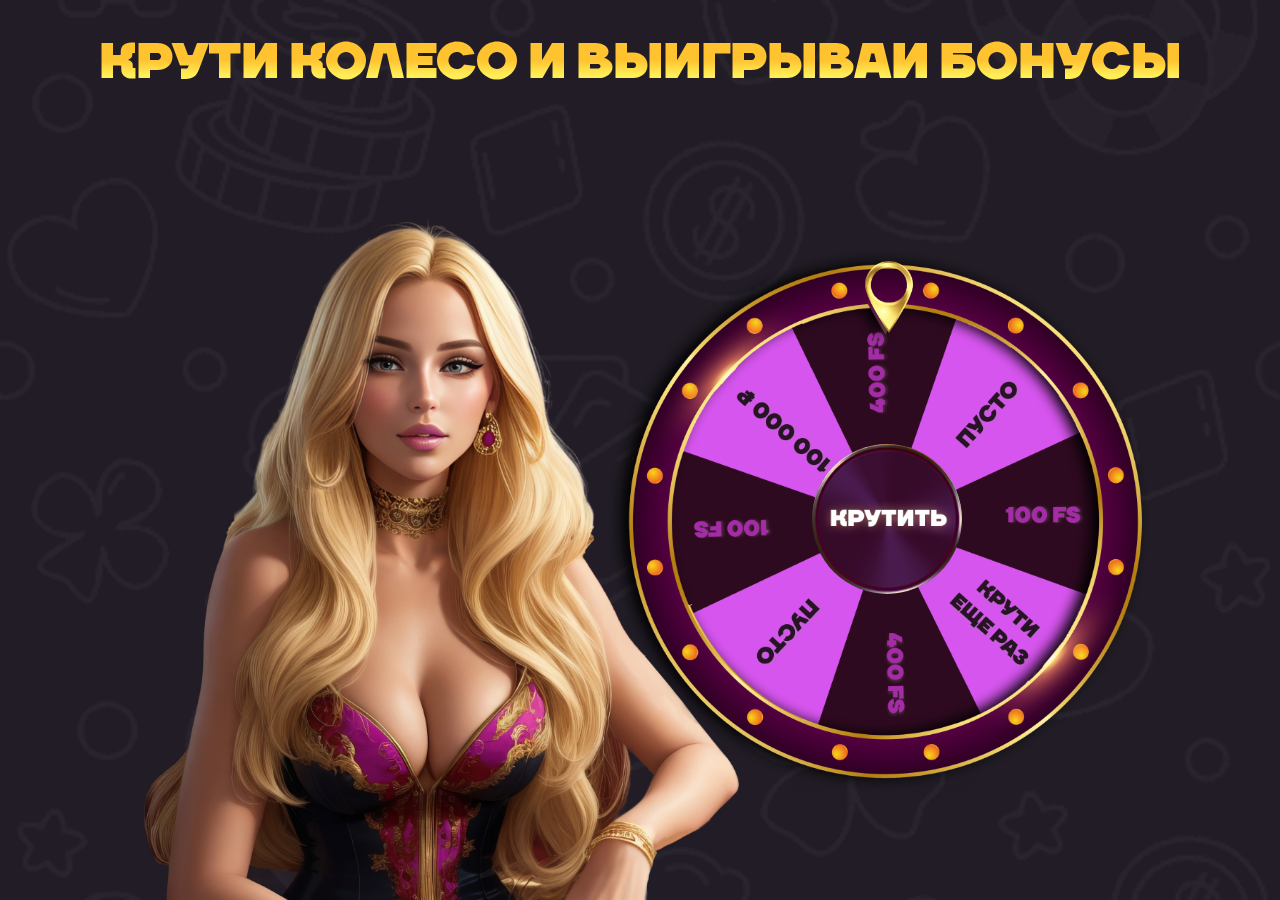
<file: index.html>
<!DOCTYPE html>
<html lang="ru">
  <head>
    <meta charset="UTF-8" />
    <link href="page.css" rel="stylesheet">
    <meta name="viewport" content="width=device-width, initial-scale=1.0" />
    <meta http-equiv="X-UA-Compatible" content="ie=edge" />
    <meta name="description" content="Колесо фортуны" />
    <meta name="keywords" content="html, css, javascript" />
    <meta name="author" content="Колесо фортуны" />
    <title>The wheel of fortune</title>
    <link rel="icon" type="image" href=""/>
  </head>
  <body class="page">
    <div class="title">
      <span class="title__text">КРУТИ КОЛЕСО И ВЫИГРЫВАЙ БОНУСЫ </span>
    </div>
    <img class="girl" src="./images/uX8Skj04CA-fyUudjlzHU-transformed 1.png" alt="Картинка девушки">
    <div class="wheel__container">
      <img class="arrow" src="./images/arrow 3.png" alt="Стрелка">
      <img class="circle" src="./images/25643 2.png" alt="Круг">
      <button class="spin-button" type="button"></button>
      <img class="wheel" src="./images/wheel.png" alt="Колесо">
    </div>
    <div class="popup">
      <div class="popup__container">
        <div class="popup-title">
          <p class="popup-title-text">ПОЗДРАВЛЯЕМ!</p>
          <p class="popup-text">ВЫ ВЫИГРАЛИ</p>
          <p class="popup-title-text popup-title-sub"></p>
          <p class="popup-text popup-text-sub">ОСТАЛАСЬ ЕЩЕ ОДНА<br>ПОПЫТКА</p>
        </div>
        <!--<img class="popup-arrow" src="./images/arrow 3.png" alt="Стрелка">
        <img class="popup-circle" src="./images/25643 3.png">
        <img class="popup-wheel" src="./images/Group 8.png">-->
        <img class="popup-girl" src="images/uX8Skj04CA-fyUudjlzHU-transformed 1.png">
        <button class="popup__button popup__submit-button" type="submit">КРУТИТЬ ЕЩЕ РАЗ</button>
      </div>

    </div>
    <script src="./js.js"></script>
  </body>
</html>
</file>
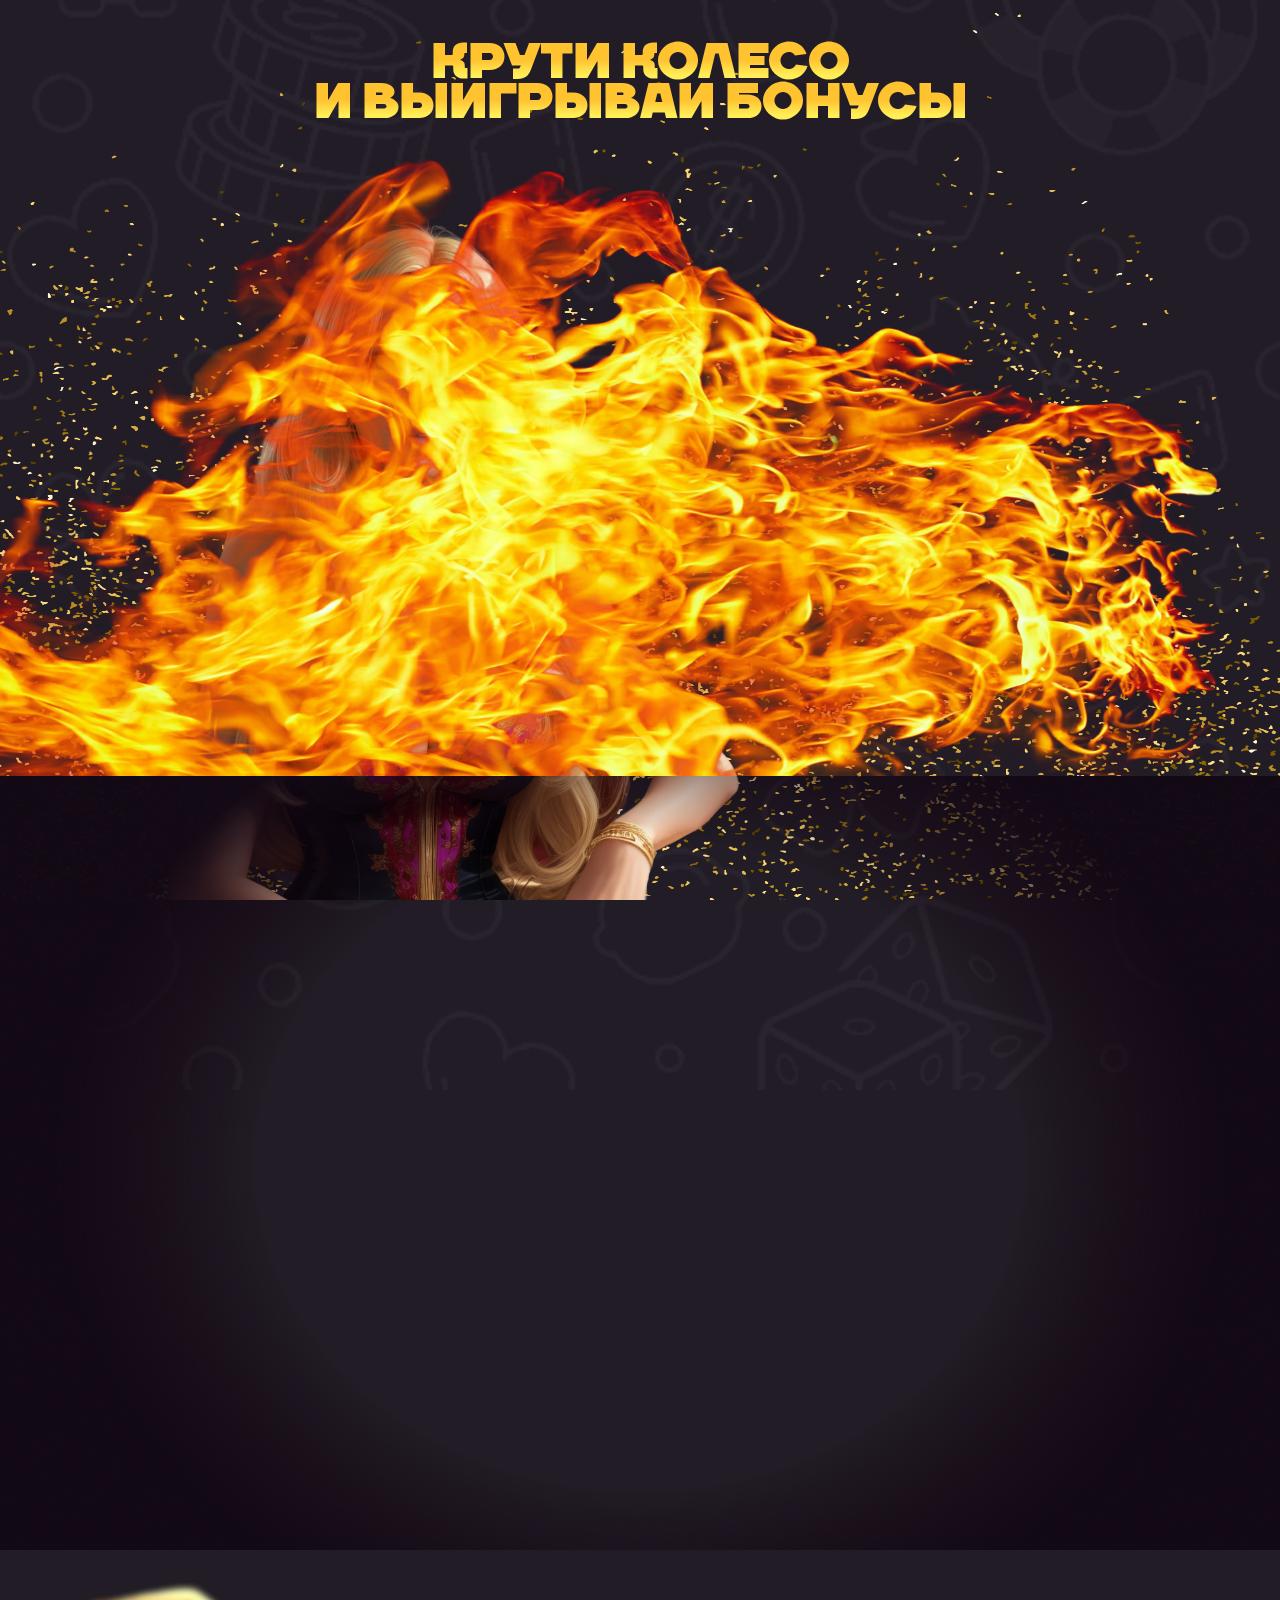
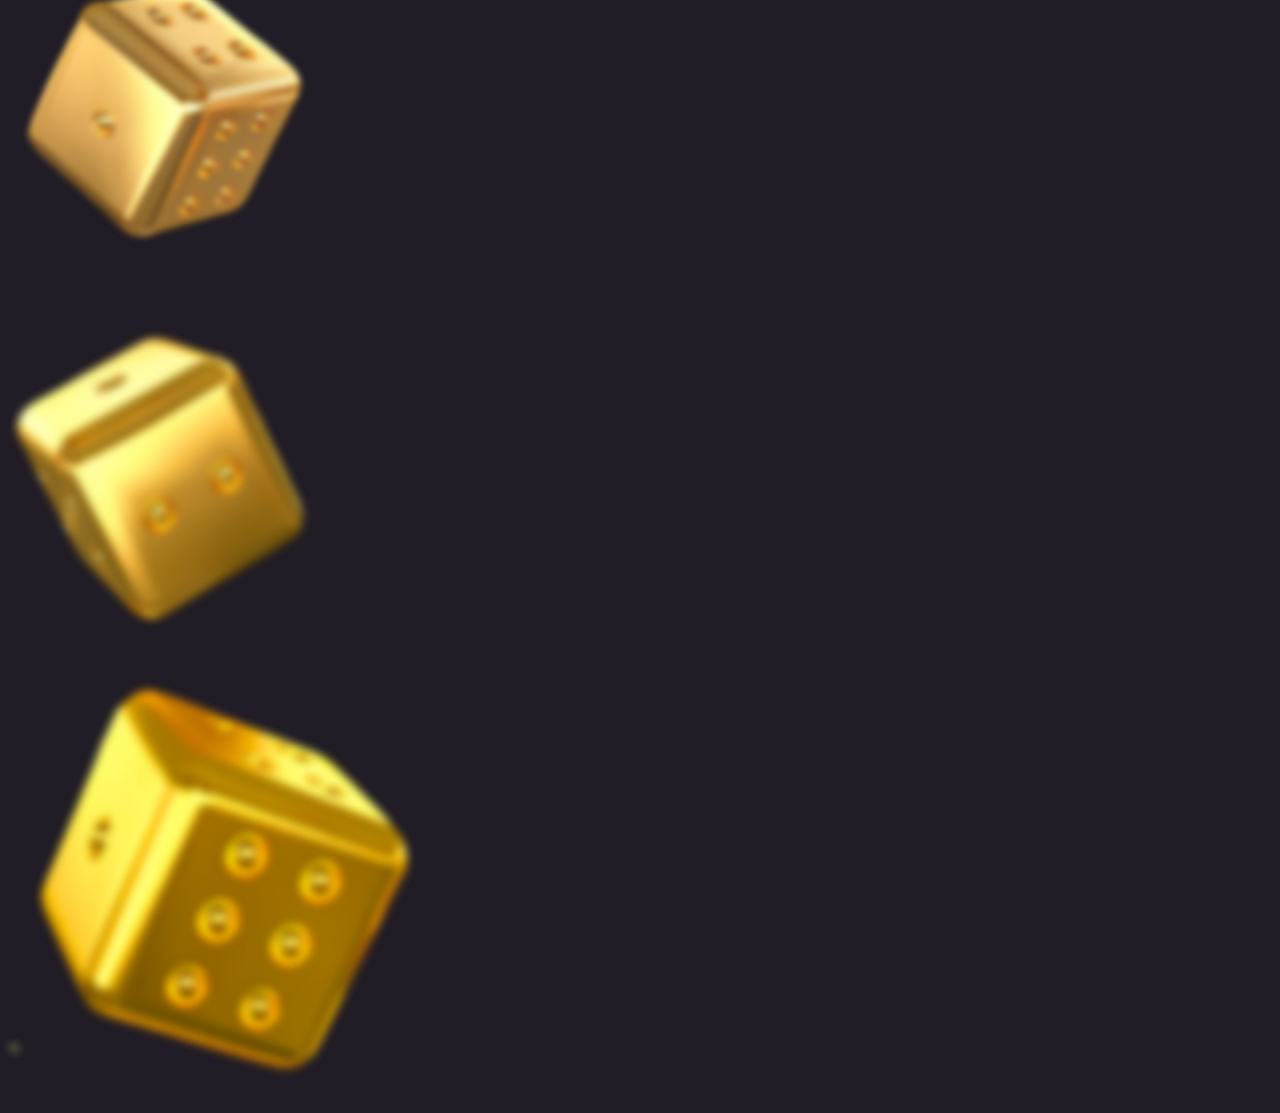
<file: wheel.html>
<!DOCTYPE html>
<html lang="ru">
  <head>
    <meta charset="UTF-8" />
    <link href="page.css" rel="stylesheet">
    <meta name="viewport" content="width=device-width, initial-scale=1.0" />
    <meta http-equiv="X-UA-Compatible" content="ie=edge" />
    <meta name="description" content="Колесо фортуны" />
    <meta name="keywords" content="html, css, javascript" />
    <meta name="author" content="Колесо фортуны" />
    <title>The wheel of fortune</title>
    <link rel="icon" type="image" href=""/>
  </head>
  <body class="page">
    <div class="title">
      <span class="title__text">КРУТИ КОЛЕСО<br>И ВЫИГРЫВАЙ БОНУСЫ </span>
    </div>
    <img class="girl" src="./images/uX8Skj04CA-fyUudjlzHU-transformed 1.png" alt="Картинка девушки">
    <div class="wheel__container">
      <img class="arrow" src="./images/arrow 3.png" alt="Стрелка">
      <img class="circle" src="./images/25643 2.png" alt="Круг">
      <button class="spin-button" type="button"></button>
      <img class="wheel" src="./images/wheel.png" alt="Колесо">
      <img class="burning" src="./images/pngwing 12.png" alt="Огонь">
    </div>
    <div class="result"></div>
    <img class="fire" src="./images/pngwing 11.png" alt="Огонь">
    <img class="rectangle" src="./images/Rectangle 1.png" alt="Затемнение">
    <img class="dusk" src="./images/pngwing.com (1).png" alt="Золотая пыль">
    <div class="cubeone__container">
      <img class="cubeone" src="./images/cube1.png" alt="Игральный кубик">
    </div>
    <div class="cubetwo__container">
      <img class="cubetwo" src="./images/cube2.png" alt="Игральный кубик">
    </div>
    <div class="cubethree__container">
      <img class="cubethree" src="./images/cube3.png" alt="Игральный кубик">
    </div>
    <div class="popup">
      <div class="popup__container">
        <div class="popup-title">
          <p class="popup-title-text">ПОЗДРАВЛЯЕМ!</p>
          <p class="popup-text">ВЫ ВЫИГРАЛИ</p>
          <p class="popup-title-text popup-title-sub"></p>
          <p class="popup-text popup-text-sub">ОСТАЛАСЬ ЕЩЕ ОДНА ПОПЫТКА</p>
        </div>
        <img class="popup-cubeone" src="./images/cube1.png" alt="Игральный кубик">
        <img class="popup-cubetwo" src="./images/cube2.png" alt="Игральный кубик">
        <img class="popup-cubethree" src="./images/cube3.png" alt="Игральный кубик">
        <img class="firework" src="./images/pngwing 13.png">
        <img class="fireworkk" src="./images/pngwing 13.png">
        <img class="popup-arrow" src="./images/arrow 3.png" alt="Стрелка">
        <img class="popup-circle" src="./images/25643 3.png">
        <img class="popup-wheel" src="./images/Group 8.png">
        <img class="popup-girl" src="images/uX8Skj04CA-fyUudjlzHU-transformed 1.png">
        <button class="popup__button popup__submit-button" type="submit">КРУТИТЬ ЕЩЕ РАЗ</button>
      </div>

    </div>
    <script src="./js.js"></script>
  </body>
</html>
</file>
<file: page.css>
@font-face {
  font-family: "TTFirs-Black";
  src: url("/ttfirs-black.woff2") format("woff2"),url("/ttfirs-black.woff") format("woff");
  font-weight: 400;
  font-style: normal;
  font-display: swap
}

.page {
  background: url('/images/bg_pattern5p.png') no-repeat center center fixed;
  background-color:  #211c25;
  -webkit-background-size: cover;
  -moz-background-size: cover;
  -o-background-size: cover;
  background-size: cover;
  max-width: 1920px;
  min-width: 280px;
  height: 100vh;
  margin: 0 auto;
  display: flex;
  position: relative;
  flex-direction: column;
  overflow: hidden;
}

@media screen and (max-width: 375px) {
  .page  {
    max-width: 375px;

  }
}

.dusk {
  position: absolute;
  width: 100%;
  height: 100%;
  top: 0;
  left: 0;
  right: 0;
  bottom: 0;
  z-index: -3;
}

.title {
  text-align: center;
  width: 48%;
  height: 10%;
  margin: 45px auto 0 auto;

}

@media screen and (max-width: 1280px) {
  .title {
    width: 100%;
  }
}

@media screen and (max-width: 1026px) {
  .title {
    width: 80%;
  }
}

@media screen and (max-height: 600px) {
  .title {
    height: 8%;
    margin-left: 200px;
  }
}

@media screen and (max-width: 768px) {
  .title {
    width: 80%;
    height: 5%;
  }
}

@media screen and (max-width: 431px) {
  .title {
    width: 100%;
    height: 5%;
  }
}

@media screen and (max-width: 280px) {
  .title {
    width: 80%;
    height: 5%;
  }
}


.title__text {
  background: linear-gradient(0deg, #FFEE58 30%, #FFC330 60%);
    background-clip: text;
    -webkit-text-fill-color: transparent;
    font-size: 60px;
    font-weight: 400;
    line-height: 60px;
    font-family: 'TTFirs-Black', Helvetica, sans-serif;
}

@media screen and (max-width: 1280px) {
  .title__text {
    font-size: 50px;
    font-weight: 400;
    line-height: 40px;
  }
}

@media screen and (max-width: 1026px) {
  .title__text {
    font-size: 80px;
    font-weight: 400;
    line-height: 90px;
  }
}

@media screen and (max-height: 600px) {
  .title__text {
    font-size: 45px;
    font-weight: 400;
    line-height: 45px;
  }
}

@media screen and (max-width: 863px) {
  .title__text {
    font-size: 70px;
    line-height: 80px;
    font-weight: 400;
  }
}

@media screen and (max-width: 768px) {
  .title__text {
    font-size: 60px;
    line-height: 80px;
    font-weight: 400;
  }
}


@media screen and (max-width: 540px) {
  .title__text {
    font-size: 40px;
    font-weight: 400;
    line-height: 50px;
  }
}

@media screen and (max-width: 431px) {
  .title__text {
    font-size: 55px;
    font-weight: 400;
    line-height: 50px;
  }
}

@media screen and (max-width: 412px) {
  .title__text {
    font-size: 50px;
    font-weight: 400;
    line-height: 53px;
  }
}

@media screen and (max-width: 390px) {
  .title__text {
    font-size: 48px;
    line-height: 48px;
  }
}

@media screen and (max-width: 375px) {
  .title__text {
    font-size: 40px;
    line-height: 45px;
  }
}

@media screen and (max-width: 280px) {
  .title__text {
    font-size: 30px;
    line-height: 30px;
  }
}

.girl {
  z-index: -2;
  min-width: 40%;
  height: 84%;
  position: absolute;
  bottom: 0%;
  left: 33%;
  transform: translateX(-50%);
}

@media screen and (max-width: 1280px) {
  .girl {
    height: 79%;
  }
}

@media screen and (max-width: 1026px) {
  .girl {
    height: 69%;
  }
}


@media screen and (max-height: 600px) {
  .girl {
    height: 85%;
    bottom: 0%;
    left: 19%;
  }
}

@media screen and (max-width: 853px) {
  .girl {
    left: 30%;
  }
}

@media screen and (max-width: 769px) {
  .girl {
    height: 65%;
  }
}

@media screen and (max-width: 430px) {
  .girl {
    width: 577px;
  }
}

@media screen and (max-width: 412px) {
  .girl {
    width: 555px;

  }
}

@media screen and (max-width: 414px) {
  .girl {
    height: 64%;
    width: 555px;
  }
}

@media screen and (max-width: 390px) {
  .girl {
    width: 523px;
    height: 63%;
  }
}

/*s@media screen and (max-width: 375px) {
  .girl {
    width: 395px;
    left: 47%;
    height: 65%;
  }
}*/

@media screen and (max-width: 375px) {
  .girl {
    width: 420px;
  }
}

@media screen and (max-width: 361px) {
  .girl {
    width: 465px;
  }
}

@media screen and (max-width: 280px) {
  .girl {
    width: 378px;
  }
}

.wheel__container {
  position: relative;
  width: 41.4%;
  height: 680px;
  left: 37.3%;
  top: 9%;
  overflow: hidden;
  z-index: 1;
}

@media screen and (max-width: 1366px) {
  .wheel__container {
    top: 13%;
    height: 640px;
  }
}

@media screen and (max-width: 1280px) {
  .wheel__container {
    top: 9%;
    height: 600px;
    width: 50.4%;
    left: 45.3%;
  }
}

@media screen and (max-width: 1024px) {
  .wheel__container {
    top: 30%;
    height: 800px;
    width: 75%;
    left: 30%;
  }
}

@media screen and (max-width: 912px) {
  .wheel__container {
    top: 30%;
    height: 773px;
    width: 75%;
    left: 25%;
  }
}

@media screen and (max-width: 820px) {
  .wheel__container {
    top: 50%;
    height: 525px;
    width: 60%;
  }
}

@media screen and (max-width: 853px) {
  .wheel__container {
    top: 38%;
    height: 600px;
    width: 75%;
  }
}


@media screen and (max-width: 768px) {
  .wheel__container {
    left: 30%;
    top: 35%;
    height: 525px;
    width: 70%;
  }
}


@media screen and (max-width: 540px) {
  .wheel__container {
    top: 36%;
    height: 380px;
    width: 65%;
    left: 35%;
    overflow: hidden;
  }
}


@media screen and (max-width: 431px) {
  .wheel__container {
    top: 48.3%;
    height: 390px;
    width: 80%;
    left: 20%;
  }
}

@media screen and (max-width: 414px) {
  .wheel__container {
    top: 48%;
    height: 360px;
    width: 84%;
    left: 16%;
  }
}

@media screen and (max-width: 412px) {
  .wheel__container {
    top: 53%;
    left: 16%;
    height: 350px;
  }
}

@media screen and (max-width: 391px) {
  .wheel__container {
    height: 330px;
    top: 48%;

  }
}

@media screen and (max-width: 375px) {
  .wheel__container {
    left: 16%;
    height: 295px;
    top: 44%;
  }
}

@media screen and (max-width: 361px) {
  .wheel__container {
    height: 335px;
    top: 45%;
    left: 16%;
  }
}

@media screen and (max-width: 281px) {
  .wheel__container {
    height: 280px;
    top: 48%;
    left: 16%;
  }
}

@media screen and (max-height: 600px) {
  .wheel__container {
    top: 8%;
    height: 450px;
    width: 55%;
    left: 45%;
  }
}

.circle {
  position: absolute;
  max-width: 100%;
  max-height: 100%;
  left: 0;
  top: 0;
  margin: auto;
}

@media screen and (max-width: 912px) {
  .circle {
    left: 13%;

  }
}

@media screen and (max-width: 769px) {
  .circle {
    left: 8.5%;

  }
}

@media screen and (max-width: 540px) {
  .circle {
    left: 7%;

  }
}

@media screen and (max-width: 430px) {
  .circle {
    left: 13%;

  }
}

@media screen and (max-width: 414px) {
  .circle {
    left: 14%;

  }
}


@media screen and (max-width: 375px) {
  .circle {
    left: 19%;

  }
}

@media screen and (max-width: 360px) {
  .circle {
    left: 15%;

  }
}



.wheel {
  overflow: hidden;
  position: absolute;
  max-width: 100%;
  max-height: 100%;
  left: 1%;
  top: 1%;
  z-index: -1;
  animation: 2s spinner ease-in-out infinite;
}

@media screen and (max-width: 912px) {
  .wheel {
    left: 14%;

  }
}

@media screen and (max-width: 769px) {
  .wheel {
    left: 10%;
    top: 0%;

  }
}

@media screen and (max-width: 540px) {
  .wheel {
    left: 8%;
    top: 0%;

  }
}

@media screen and (max-width: 430px) {
  .wheel {
    left: 14%;

  }
}

@media screen and (max-width: 414px) {
  .wheel {
    left: 15%;

  }
}

@media screen and (max-width: 390px) {
  .wheel {
    left: 15%;

  }
}


@media screen and (max-width: 375px) {
  .wheel {
    left: 20%;

  }
}

@media screen and (max-width: 360px) {
  .wheel {
    left: 15%;

  }
}

@media screen and (max-width: 280px) {
  .wheel {
    left: 16%;

  }
}

@keyframes spinner {
    0% {
        transform: rotate(-47deg)
    }

    50% {
        transform: rotate(-39deg)
    }

    100% {
        transform: rotate(-47deg)
    }
}

.wheel-spinner-win1 {
  animation: 5s spin1 ease-in-out 1;
  transform: rotate(-90deg);
}

@keyframes spin1 {
  0% {
      transform: rotate(1300deg)
  }

}

.wheel-spinner-win2  {
  animation: 5s spin2 ease-in-out 1;
  transform: rotate(-0deg);
}

@keyframes spin2 {
  0% {
      transform: rotate(1600deg)
  }

}

.wheel-spinner-win3  {
  animation: 5s spin3 ease-in-out 1;
  transform: rotate(-310deg);
}

@keyframes spin3 {
  0% {
      transform: rotate(1900deg)
  }

}

.spin-button {
  border-radius: 50%;
  background-image: url(./images/Group\ 5\ 1.png);
  -webkit-background-size: cover;
  -moz-background-size: cover;
  -o-background-size: cover;
  background-size: cover;
  background-color: #360A29;
  position: absolute;
  width: 150px;
  height: 150px;
  left: 37%;
  top: 39%;
  z-index: 100;
  cursor: pointer;
  border: none;
}

@media screen and (max-width: 1701px) {
  .spin-button {
    left: 40%;
    top: 39%;
  }
}

@media screen and (max-width: 1669px) {
  .spin-button {
    left: 40%;
    top: 40%;
  }
}

@media screen and (max-width: 1584px) {
  .spin-button {
    top: 38%;
  }
}
@media screen and (max-width: 1469px) {
  .spin-button {
    top: 35%;
    width: 140px;
    height: 140px;
  }
}

@media screen and (max-width: 1366px) {
  .spin-button {
    top: 34%;
  }
}

@media screen and (max-width: 1280px) {
  .spin-button {
    width: 150px;
    height: 150px;
    top: 38%;
    left: 36%;
  }
}


@media screen and (max-width: 940px) {
  .spin-button {
    width: 150px;
    height: 150px;
    top: 35%;
    left: 41%;
  }
}


@media screen and (max-width: 1024px) {
  .spin-button {
    width: 150px;
    height: 150px;
    top: 35%;
    left: 40%;
  }
}

@media screen and (max-width: 912px) {
  .spin-button {
    left: 53%;
  }
}

@media screen and (max-height: 600px) {
  .spin-button {
    width: 120px;
    height: 120px;
    left: 31%;
    top: 38%;
  }
}


@media screen and (max-width: 820px) {
  .spin-button {
    width: 110px;
    height: 110px;
    top: 35%;
    left: 40%;
  }
}

@media screen and (max-width: 853px) {
  .spin-button {
    width: 130px;
    height: 130px;
    top: 39%;
    left: 52%;
  }
}

@media screen and (max-width: 768px) {
  .spin-button {
    width: 125px;
    height: 125px;
    top: 38%;
    left: 47%;
  }
}

@media screen and (max-width: 540px) {
  .spin-button {
    width: 85px;
    height: 85px;
    top: 36%;
    left: 46%;
  }
}


@media screen and (max-width: 431px) {
  .spin-button {
    width: 80px;
    height: 80px;
    top: 34%;
    left: 52%;
  }
}

@media screen and (max-width: 414px) {
  .spin-button {
    width: 80px;
    height: 80px;
    top: 38%;
    left: 53%;
  }
}

@media screen and (max-width: 412px) {
  .spin-button {
    width: 85px;
    height: 85px;
    top: 38%;
    left: 53%;
  }
}

@media screen and (max-width: 391px) {
  .spin-button {
    width: 80px;
    height: 80px;
    top: 38%;
    left: 53%;
  }
}

@media screen and (max-width: 375px) {
  .spin-button {
    width: 70px;
    height: 70px;
    top: 38%;
    left: 55%;
  }
}

@media screen and (max-width: 361px) {
  .spin-button {
    width: 76px;
    height: 76px;
    top: 33%;
    left: 54%;
  }
}

@media screen and (max-width: 280px) {
  .spin-button {
    width: 60px;
    height: 60px;
    top: 32%;
    left: 54%;
  }
}

.arrow {
  position: absolute;
  max-width: 12%;
  max-height: 12%;
  left: 44.4%;
  top: 8%;
  z-index: 1;
}

@media screen and (max-width: 1701px) {
  .arrow {
    left: 45%;
  }
}


@media screen and (max-width: 1669px) {
  .arrow {
    left: 46.5%;
  }
}

@media screen and (max-width: 1469px) {
  .arrow {
    top: 7%;
  }
}

@media screen and (max-width: 1280px) {
  .arrow {
   left: 44.2%;
   top: 7.5%;
  }
}

@media screen and (max-width: 1180px) {
  .arrow {
   left: 47%;
  }
}

@media screen and (max-width: 1026px) {
  .arrow {
    top: 7%;
    width: 9%;
    height: 11%;
  }
}


@media screen and (max-height: 600px) {
  .arrow {
    top: 8%;
    width: 7%;
    height: 12%;
    left: 38%;
  }
}

@media screen and (max-width: 940px) {
  .arrow {
    top: 6%;
    width: 9%;
    height: 11%;
  }
}

@media screen and (max-width: 912px) {
  .arrow {
  left: 60%;
  }
}

@media screen and (max-width: 853px) {
  .arrow {
    top: 8%;
    width: 8%;
    height: 12%;
  }
}

@media screen and (max-width: 821px) {
  .arrow {
    top: 8%;
    width: 8%;
    height: 12%;
  }
}


@media screen and (max-width: 768px) {
  .arrow {
    top: 8%;
    height: 12%;
    left: 55%;
  }
}

@media screen and (max-width: 540px) {
  .arrow {
    top: 7%;
    left: 54%;
  }
}

@media screen and (max-width: 430px) {
  .arrow {
    top: 7.3%;
    width: 8%;
    height: 11%;
    left: 61%;
  }
}

@media screen and (max-width: 414px) {
  .arrow {
    top: 8.3%;
    width: 8%;
    height: 11%;
    left: 61%;
  }
}

@media screen and (max-width: 412px) {
  .arrow {
    top: 8%;
    left: 61%;
    width: 8%;
    height: 11%;
  }
}

@media screen and (max-width: 390px) {
  .arrow {
    left: 61%;

  }
}


@media screen and (max-width: 375px) {
  .arrow {
    left: 63%;
    top: 8.3%;
    width: 8%;
    height: 11%;
  }
}

@media screen and (max-width: 360px) {
  .arrow {
    left: 63%;
    top: 7%;

  }
}

@media screen and (max-width: 360px) {
  .arrow {
    top: 6%;

  }
}


.popup {
  display: flex;
  visibility: hidden;
  opacity: 0;
  transition: visibility 0s, opacity 0.2s linear;
  justify-content: center;
  align-items: center;
  position: fixed;
  background: rgba(0,0,0,1);
  top: 0;
  left: 0;
  bottom: 0;
  right: 0;
}

.popup_opened {
  visibility: visible;
  opacity: 1;
  z-index: 2;
}

.popup__container {
  position: relative;
  box-sizing: border-box;
  width: 28.5%;
  height: 800px;
  position: relative;
  display: flex;
  flex-direction: column;
  /*border-radius: 10px;*/
  box-shadow: 0 0 25px rgba(0, 0, 0, 0.15);
  align-items: center;
  /*background: url(./images/Pngtreespark\ border\ flame\ burning_8628868\ 2.png);*/
  background: url(./images/bg_pattern5p.png);
  background-color: #211c25;
  background-size: cover;
  z-index: -4;
}

@media screen and (max-width: 1590px) {
  .popup__container {
    width: 30%;
  }
}

@media screen and (max-width: 1480px) {
  .popup__container {
    width: 33%;
  }
}


@media screen and (max-width: 1312px) {
  .popup__container {
    width: 37%;
  }
}

@media screen and (max-width: 1280px) {
  .popup__container {
    width: 100%;
    height: 100%;
  }
}

.popup__submit-button {
  font-family: 'TTTFirs-ExtraBold', Helvetica, sans-serif;
  font-weight: 400;
  font-size: 28px;
  line-height: 30px;
  text-align: center;
  width: 73%;
  height: 9%;
  transition: 0.5s;
  border-style: none;
  border-radius: 2px;
  /*background-color: #830764;*/
  background: linear-gradient(0deg, #85069E 20%, #ED8BFF 100%);
  cursor: pointer;
  color: rgb(255, 255, 255);
  position: absolute;
  bottom: 5%;
  opacity: 0.8;
}

@media screen and (max-width: 1280px) {
  .popup__submit-button {
    margin-left: 530px;
    width: 40%;
    bottom: 12%;
  }
}

@media screen and (max-width: 1024px) {
  .popup__submit-button {
    width: 53%;
    margin: auto;
    font-size: 35px;
    bottom: 7%;
  }
}

@media screen and (max-width: 912px) {
  .popup__submit-button {
    width: 58%;
    font-size: 35px;
    bottom: 9%;
    margin: auto;
  }
}

@media screen and (max-width: 540px) {
  .popup__submit-button {
    font-size: 28px;
    margin: auto;
  }
}

@media screen and (max-width: 430px) {
  .popup__submit-button {
    height: 10%;
    width: 75%;
    margin: auto;
  }
}

@media screen and (max-width: 360px) {
  .popup__submit-button {
    font-size: 25px;
  }
}


@media screen and (max-width: 280px) {
  .popup__submit-button {
    font-size: 19px;
    margin: auto;
  }
}

@media screen and (max-height: 600px) {
  .popup__submit-button {
    margin-left: 395px;
    width: 40%;
    bottom: 12%;
  }
}

.popup-arrow {
  position: absolute;
  height: 8%;
  width: 8%;
  top: 33%;
  z-index: 2;
  visibility: visible;
}


@media screen and (max-width: 1280px) {
  .popup-arrow {
    height: 7%;
    width: 3%;
  }
}

@media screen and (max-width: 1024px) {
  .popup-arrow {
    height: 7%;
    width: 6%;
  }
}

@media screen and (max-width: 912px) {
  .popup-arrow {
    height: 7%;
    width: 7%;
  }
}

@media screen and (max-width: 820px) {
  .popup-arrow {
    height: 7%;
    width: 7%;
  }
}

@media screen and (max-width: 768px) {
  .popup-arrow {
    height: 8%;
    width: 7%;
  }
}

@media screen and (max-width: 430px) {
  .popup-arrow {
    height: 7%;
    width: 9%;
  }
}

@media screen and (max-width: 375px) {
  .popup-arrow {
    height: 6%;
    width: 9%;
  }
}

@media screen and (max-height: 600px) {
  .popup-arrow {
    height: 7%;
    width: 3%;
  }
}

.popup-arrow-hidden {
  visibility: hidden;
}


/*.popup-image {
  height: 100%;
  width: 100%;
}*/

.popup-circle {
  position: absolute;
  height: 50%;
  width: 50;
  top: 32%;
  z-index: 1;
  visibility: visible;
}

.popup-circle-hidden {
  visibility: hidden;
}

@media screen and (max-width: 430px) {
  .popup-circle {
    width: 100%;
    height: 45%;
  }
}

@media screen and (max-width: 414px) {
  .popup-circle {
    height: 45%;
  }
}

@media screen and (max-width: 412px) {
  .popup-circle {
    height: 43%;
  }
}

@media screen and (max-width: 375px) {
  .popup-circle {
    width: 88%;
    height: 47%;
  }
}

@media screen and (max-width: 280px) {
  .popup-circle {
    height: 38%;

  }
}

.popup-wheel {
  position: absolute;
  height: 58%;
  z-index: -1;
  top: 28%;
  visibility: visible;
}

.popup-wheel-hidden {
  visibility: hidden;
}

@media screen and (max-width: 430px) {
  .popup-wheel {
    width: 120%;
    height: 55%;
  }
}

@media screen and (max-width: 412px) {
  .popup-wheel {
    width: 120%;
    height: 53%;
  }
}

@media screen and (max-width: 375px) {
  .popup-wheel {
    width: 114%;
    height: 54%;
  }
}

@media screen and (max-width: 280px) {
  .popup-wheel {
    height: 47%;
  }
}

.popup-title {
  text-align: center;
  margin: 20px auto;
}

.popup-title-text {
    background: linear-gradient(0deg, #85069E 20%, #ED8BFF 100%);
    background-clip: text;
    -webkit-text-fill-color: transparent;
    font-size: 38px;
    font-weight: 600;
    line-height: 30px;
    font-family: 'TTFirs-ExtraBold', Helvetica, sans-serif;
    margin: 0;
    padding: 5px;
}

@media screen and (max-width: 1280px) {
  .popup-title-text {
    margin-top: 50px;
    margin-left: 500px;
    font-size: 55px;
    line-height: 60px;
  }
}

@media screen and (max-width: 1024px) {
  .popup-title-text {
    font-size: 65px;
    line-height: 50px;
    margin: auto;
  }
}

@media screen and (max-width: 912px) {
  .popup-title-text {
    font-size: 60px;
    line-height: 50px;
    margin: auto;
  }
}

@media screen and (max-width: 768px) {
  .popup-title-text {
    font-size: 55px;
    line-height: 48px;
    margin: auto;
  }
}



@media screen and (max-width: 540px) {
  .popup-title-text {
    font-size: 40px;
    line-height: 40px;
    margin: auto;
  }
}

@media screen and (max-width: 430px) {
  .popup-title-text {
    font-size: 35px;
    line-height: 35px;
    margin: auto;
  }
}

@media screen and (max-width: 375px) {
  .popup-title-text {
    font-size: 29px;
    line-height: 25px;
    margin: auto;
  }
}

@media screen and (max-width: 280px) {
  .popup-title-text {
    font-size: 25px;
    line-height: 30px;
    margin: auto;
  }
}

@media screen and (max-height: 600px) {
  .popup-title-text {
    margin-left: 350px;
    font-size: 45px;
    line-height: 45px;
  }
}

.popup-title-sub {
  background: linear-gradient(0deg, #85069E 20%, #ED8BFF 100%);
  background-clip: text;
  -webkit-text-fill-color: transparent;
  font-size: 38px;
  font-weight: 600;
  line-height: 30px;
  font-family: 'TTFirs-ExtraBold', Helvetica, sans-serif;
  margin: 0;
  padding: 5px;
}

@media screen and (max-width: 1280px) {
  .popup-title-sub {
    margin-left: 500px;
    font-size: 55px;
    line-height: 55px;
  }
}

@media screen and (max-width: 1024px) {
  .popup-title-sub {
    margin: auto;
  }
}

@media screen and (max-width: 912px) {
  .popup-title-sub {
    font-size: 60px;
    line-height: 50px;
    margin: auto;
  }
}

@media screen and (max-width: 768px) {
  .popup-title-sub {
    font-size: 55px;
    line-height: 48px;
    margin: auto;
  }
}


@media screen and (max-width: 540px) {
  .popup-title-sub {
    font-size: 40px;
    line-height: 40px;
    margin: auto;
  }
}


@media screen and (max-width: 430px) {
  .popup-title-sub {
    font-size: 35px;
    line-height: 35px;
    margin: auto;
  }
}

@media screen and (max-width: 375px) {
  .popup-title-sub {
    font-size: 29px;
    line-height: 30px;
    margin: auto;
  }
}

@media screen and (max-width: 280px) {
  .popup-title-sub {
    font-size: 25px;
    line-height: 30px;
    margin: auto;
  }
}

@media screen and (max-height: 600px) {
  .popup-title-sub {
    margin-left: 350px;
    font-size: 45px;
  }
}


.popup-text {
  background: white;
    background-clip: text;
    -webkit-text-fill-color: transparent;
    font-size: 25px;
    font-weight: 600;
    line-height: 35px;
    font-family: 'TTFirs-ExtraBold', Helvetica, sans-serif;
    margin: auto;
}

@media screen and (max-width: 1280px) {
  .popup-text {
    margin-left: 500px;
    font-size: 45px;
    line-height: 55px;
  }
}

@media screen and (max-width: 1024px) {
  .popup-text {
    font-size: 40px;
    line-height: 50px;
    margin: auto;
  }
}


@media screen and (max-width: 912px) {
  .popup-text {
    font-size: 50px;
    line-height: 55px;
    margin: auto;
  }
}

@media screen and (max-width: 853px) {
  .popup-text {
    font-size: 40px;
    line-height: 55px;
    margin: auto;
  }
}

@media screen and (max-width: 768px) {
  .popup-text {
    font-size: 38px;
    line-height: 38px;
    margin: auto;
  }
}

@media screen and (max-width: 540px) {
  .popup-text {
    font-size: 25px;
    line-height: 30px;
    margin: auto;
  }
}

@media screen and (max-width: 430px) {
  .popup-text {
    font-size: 27px;
    line-height: 31px;
    margin: auto;
  }
}

@media screen and (max-width: 412px) {
  .popup-text {
    font-size: 31px;
    line-height: 33px;
    margin: auto;
  }
}

@media screen and (max-width: 390px) {
  .popup-text {
    font-size: 25px;
    line-height: 32px;
    margin: auto;
  }
}

@media screen and (max-width: 375px) {
  .popup-text {
    font-size: 25px;
    line-height: 30px;
    margin: auto;
  }
}

@media screen and (max-width: 280px) {
  .popup-text {
    font-size: 20px;
    line-height: 25px;
    margin: auto;
  }
}

@media screen and (max-height: 600px) {
  .popup-text {
    margin-left: 350px;
    font-size: 35px;
    line-height: 45px;
  }
}

.popup-girl {
  z-index: -2;
  width: 115%;
  height: 75%;
  position: absolute;
  bottom: 0%;
  right: 0;
  visibility: visible;
}

@media screen and (max-width: 1280px) {
  .popup-girl {
    width: 60%;
    height: 100%;
    right: 50%;
  }
}

@media screen and (max-width: 1024px) {
  .popup-girl {
    width: 100%;
    height: 79%;
    right: 0;
  }
}

@media screen and (max-width: 912px) {
  .popup-girl {
    width: 110%;
    height: 80%;
  }
}


@media screen and (max-width: 821px) {
  .popup-girl {
    width: 110%;
    height: 70%;

  }
}

@media screen and (max-width: 853px) {
  .popup-girl {
    width: 105%;
    height: 75%;

  }
}


@media screen and (max-width: 768px) {
  .popup-girl {
    width: 103%;
    height: 80%;

  }
}


@media screen and (max-width: 540px) {
  .popup-girl {
    height: 75%;
  }
}

@media screen and (max-width: 430px) {
  .popup-girl {
    width: 133%;
    height: 68%;

  }
}


@media screen and (max-width: 414px) {
  .popup-girl {
    width: 135%;
    height: 69%;
  }
}

@media screen and (max-width: 412px) {
  .popup-girl {
    width: 137%;
    height: 69%;
  }
}

@media screen and (max-width: 375px) {
  .popup-girl {
    width: 115%;
    height: 70%;
  }
}

@media screen and (max-width: 360px) {
  .popup-girl {
    width: 120%;
    height: 68%;
  }
}

@media screen and (max-width: 280px) {
  .popup-girl {
    width: 150%;
    height: 68%;
    right: -10%;
  }
}

@media screen and (max-height: 600px) {
  .popup-girl {
    width: 60%;
    height: 100%;
    right: 50%;
  }
}

.popup-girl-visible {
 visibility: visible;
}
</file>
